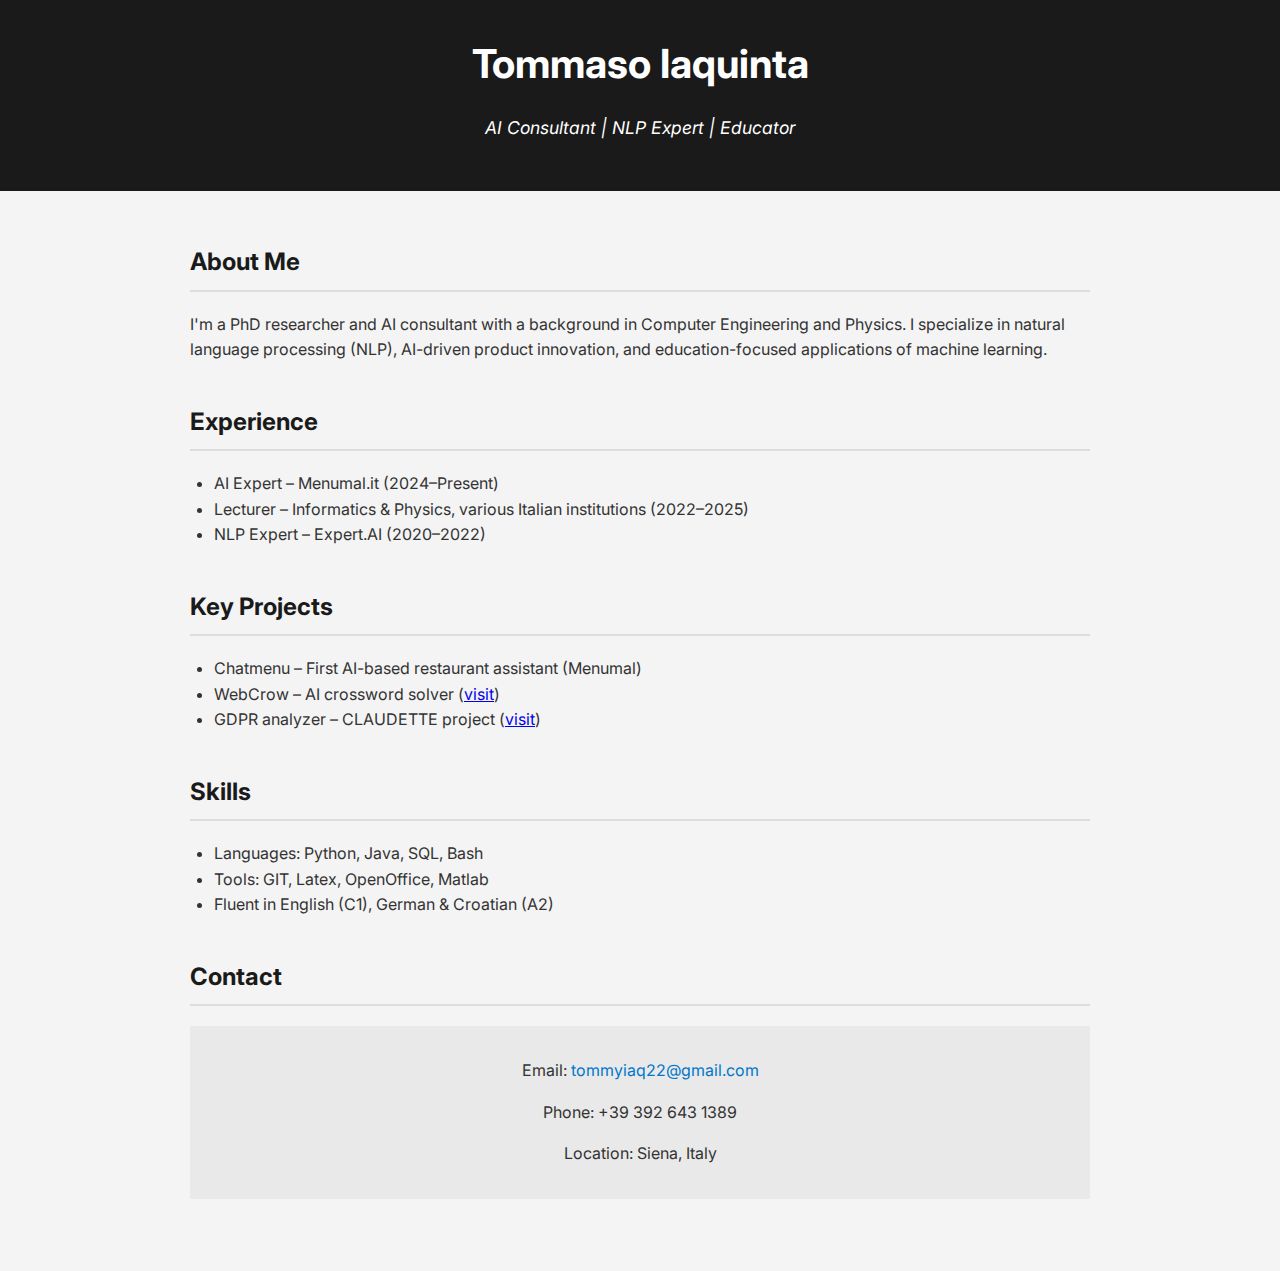
<file: index.html>
<!DOCTYPE html>
<html lang="en">
<head>
  <meta charset="UTF-8" />
  <meta name="viewport" content="width=device-width, initial-scale=1.0" />
  <title>Tommaso Iaquinta - AI Consultant</title>
  <link href="https://fonts.googleapis.com/css2?family=Inter:wght@400;600;800&display=swap" rel="stylesheet">
  <style>
    body {
      margin: 0;
      font-family: 'Inter', sans-serif;
      background: #f4f4f4;
      color: #333;
      line-height: 1.6;
    }
    header {
      background: #1a1a1a;
      color: #fff;
      padding: 2rem;
      text-align: center;
    }
    header h1 {
      margin: 0;
      font-size: 2.5rem;
    }
    header p {
      font-style: italic;
      font-size: 1.1rem;
    }
    .container {
      max-width: 900px;
      margin: auto;
      padding: 2rem;
    }
    section {
      margin-bottom: 2.5rem;
    }
    h2 {
      color: #1a1a1a;
      border-bottom: 2px solid #ddd;
      padding-bottom: 0.5rem;
    }
    ul {
      padding-left: 1.5rem;
    }
    .contact {
      background: #e9e9e9;
      padding: 1rem;
      text-align: center;
    }
    .contact a {
      color: #0077cc;
      text-decoration: none;
    }
  </style>
</head>
<body>
  <header>
    <h1>Tommaso Iaquinta</h1>
    <p>AI Consultant | NLP Expert | Educator</p>
  </header>

  <div class="container">
    <section>
      <h2>About Me</h2>
      <p>
        I'm a PhD researcher and AI consultant with a background in Computer Engineering and Physics.
        I specialize in natural language processing (NLP), AI-driven product innovation, and education-focused applications of machine learning.
      </p>
    </section>

    <section>
      <h2>Experience</h2>
      <ul>
        <li>AI Expert – Menumal.it (2024–Present)</li>
        <li>Lecturer – Informatics & Physics, various Italian institutions (2022–2025)</li>
        <li>NLP Expert – Expert.AI (2020–2022)</li>
      </ul>
    </section>

    <section>
      <h2>Key Projects</h2>
      <ul>
        <li>Chatmenu – First AI-based restaurant assistant (Menumal)</li>
        <li>WebCrow – AI crossword solver (<a href="https://webcrow.diism.unisi.it" target="_blank">visit</a>)</li>
        <li>GDPR analyzer – CLAUDETTE project (<a href="http://claudette.eui.eu" target="_blank">visit</a>)</li>
      </ul>
    </section>

    <section>
      <h2>Skills</h2>
      <ul>
        <li>Languages: Python, Java, SQL, Bash</li>
        <li>Tools: GIT, Latex, OpenOffice, Matlab</li>
        <li>Fluent in English (C1), German & Croatian (A2)</li>
      </ul>
    </section>

    <section>
      <h2>Contact</h2>
      <div class="contact">
        <p>Email: <a href="mailto:tommyiaq22@gmail.com">tommyiaq22@gmail.com</a></p>
        <p>Phone: +39 392 643 1389</p>
        <p>Location: Siena, Italy</p>
      </div>
    </section>
  </div>
</body>
</html>
</file>
